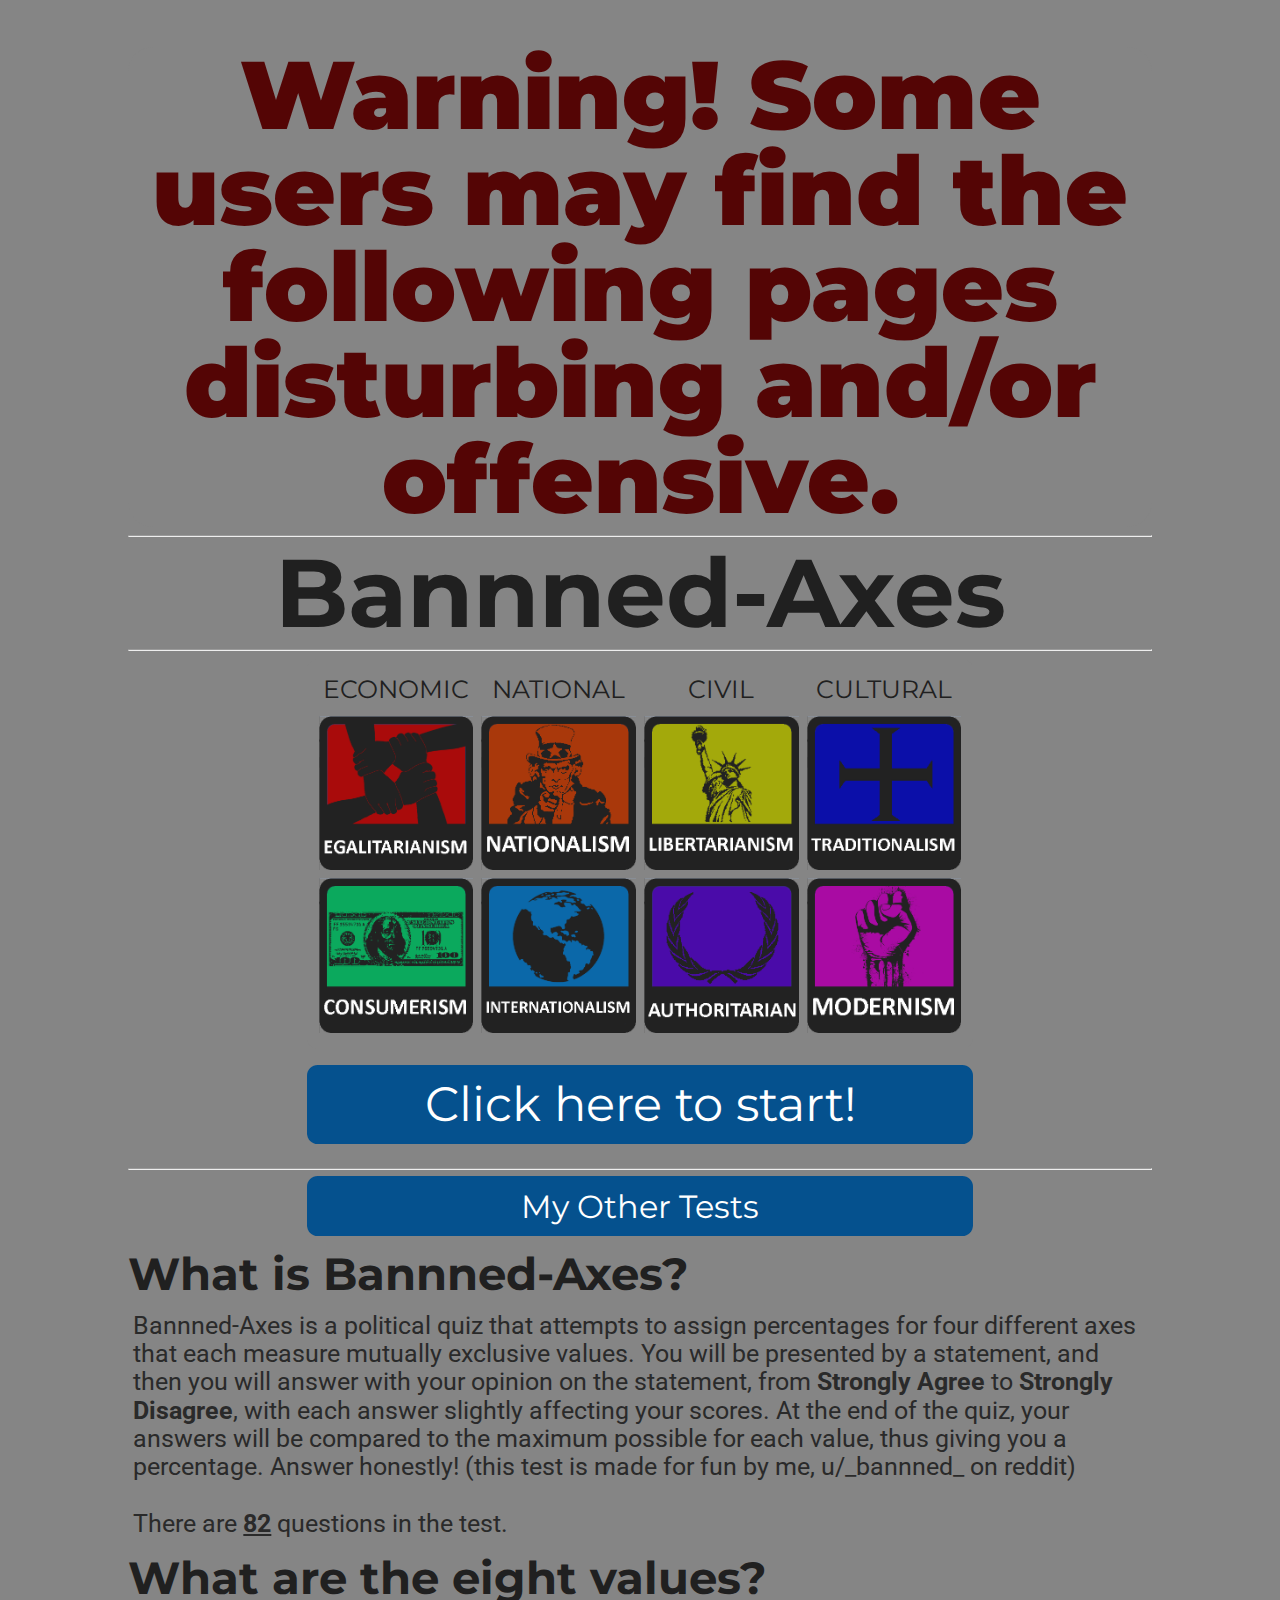
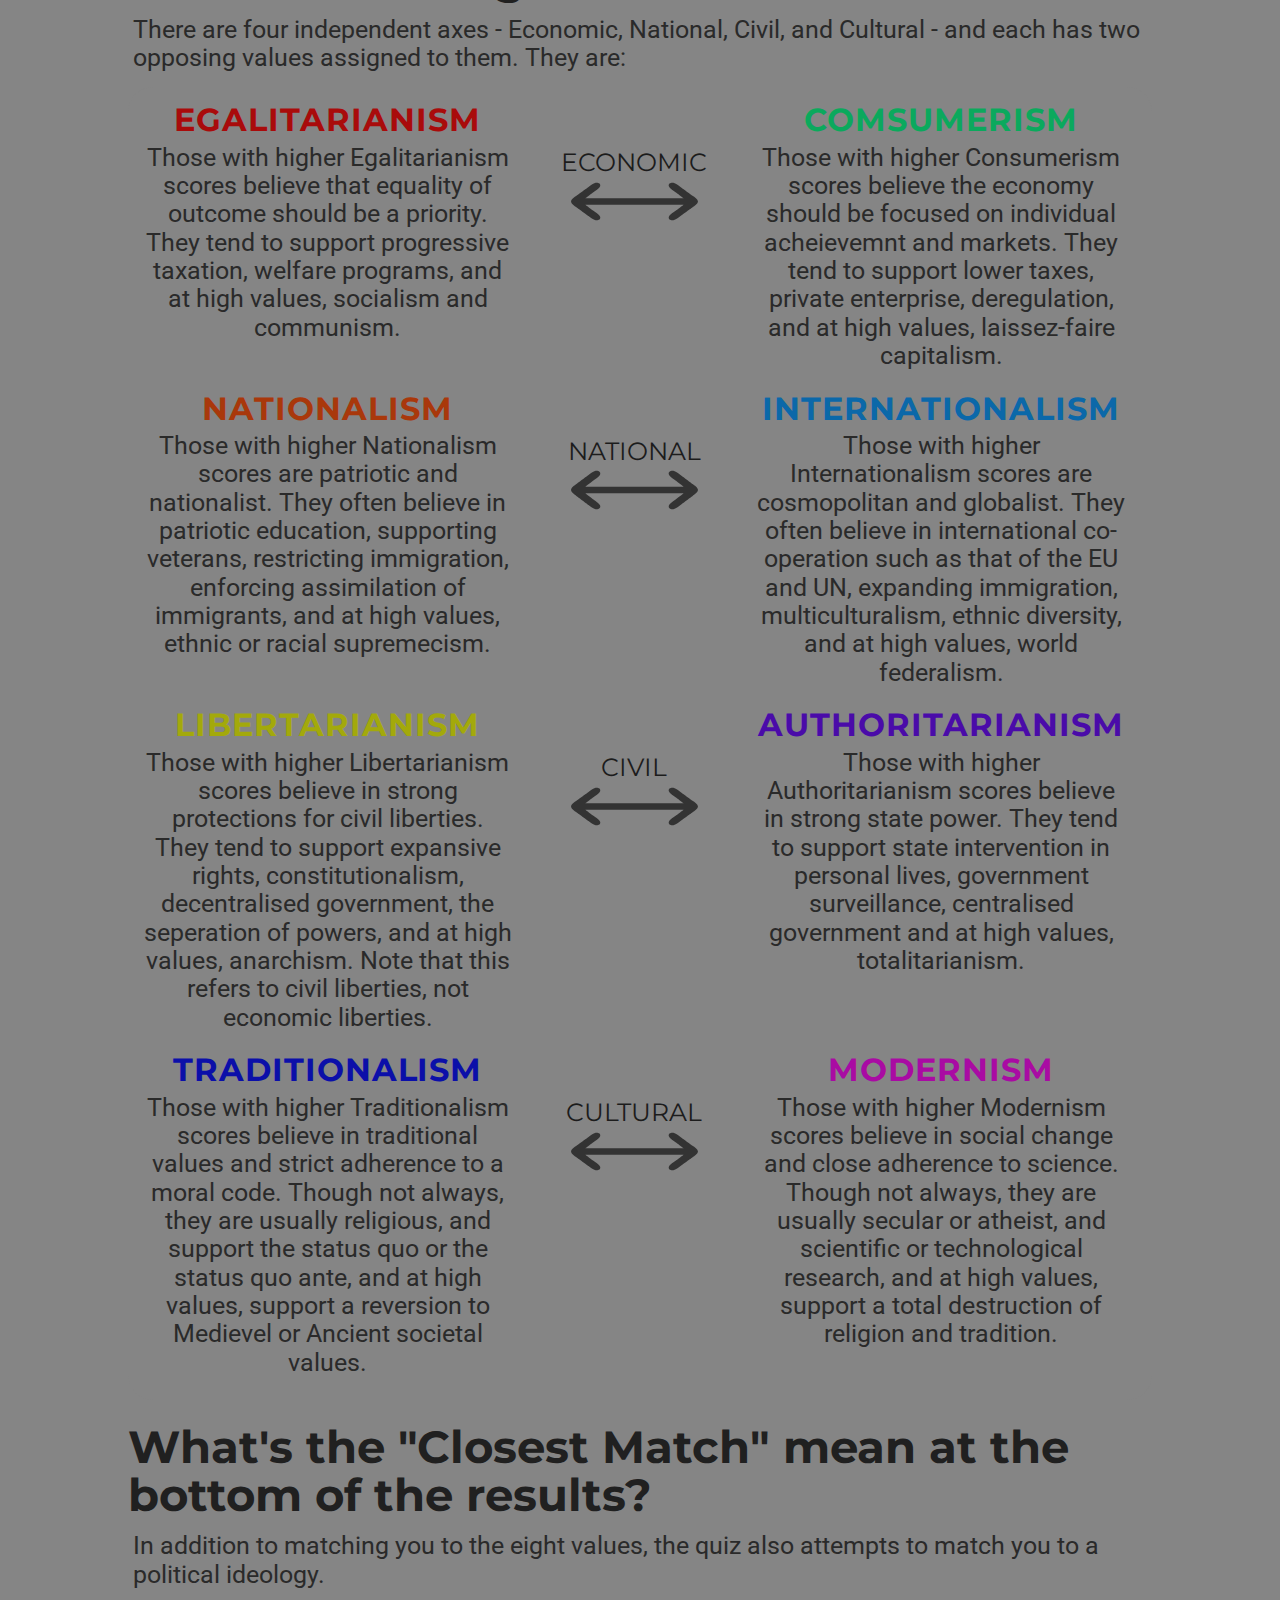
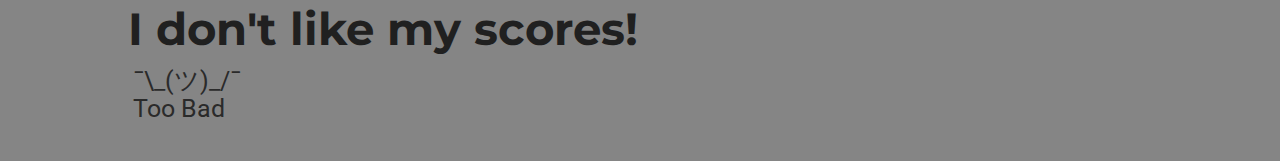
<file: index.html>
<head>
<link href="https://fonts.googleapis.com/css?family=Montserrat:300,400,700|Roboto:400,700" rel="stylesheet">
<link href='style.css' rel='stylesheet' type='text/css'>
<title>Bannned-Axes</title>
<link rel="icon" type="x-icon" href="icon.png">
<link rel="shortcut icon" type="x-icon" href="icon.png">
<meta charset="utf-8">
<script async src="//pagead2.googlesyndication.com/pagead/js/adsbygoogle.js"></script>
<script>
  (adsbygoogle = window.adsbygoogle || []).push({
    google_ad_client: "ca-pub-6511426299019766",
    enable_page_level_ads: true
  });


</script>
  
<div class="explanation_bg">
<h1><b style="color:#540505;">Warning! Some users may find the following pages disturbing and/or offensive.</b></h1>
</div>
<hr>
  
</head>
<body>
<h1>Bannned-Axes</h1>
<hr>
<div class="center">
    <div class="axis_name quadcolumn">ECONOMIC</div>
    <div class="axis_name quadcolumn">NATIONAL</div>
    <div class="axis_name quadcolumn">CIVIL</div>
    <div class="axis_name quadcolumn">CULTURAL</div>
    <a href="#anchor"><img src="value_images/equality.png" class="quadcolumn"></a>
    <a href="#anchor"><img src="value_images/nation.png" class="quadcolumn"></a>
    <a href="#anchor"><img src="value_images/liberty.png" class="quadcolumn"></a>
    <a href="#anchor"><img src="value_images/tradition.png" class="quadcolumn"></a>
    <a href="#anchor"><img src="value_images/markets.png" class="quadcolumn"></a>
    <a href="#anchor"><img src="value_images/globe.png" class="quadcolumn"></a>
    <a href="#anchor"><img src="value_images/authority.png" class="quadcolumn"></a>
    <a href="#anchor"><img src="value_images/progress.png" class="quadcolumn"></a>
</div>
<br>
<button class="button" onclick="location.href='instructions.html';" style="font-size:36pt;">Click here to start!</button>
<br><hr>
<button class="button" onclick="location.href='https://bannnedb.github.io/Bannned-Tests/';" style="font-size:24pt;">My Other Tests</button>
<h2>What is Bannned-Axes?</h2>
    <p>Bannned-Axes is a political quiz that attempts to assign percentages for four different axes that each measure mutually exclusive values. You will be presented by a statement, and then you will answer with your opinion on the statement, from <b>Strongly Agree</b> to <b>Strongly Disagree</b>, with each answer slightly affecting your scores. At the end of the quiz, your answers will be compared to the maximum possible for each value, thus giving you a percentage. Answer honestly! (this test is made for fun by me, u/_bannned_ on reddit)<br /><br />
    There are <b><u><span id="numOfQuestions"></span></u></b> questions in the test.</p>

<h2><a id="anchor">What are the eight values?</a></h2>
    <p>There are four independent axes - Economic, National, Civil, and Cultural - and each has two opposing values assigned to them. They are:</p>
    <div class="explanation_bg">
        <div class="spacer">
            <div class="explanation_blurb_left">
                <p class="value"><b style="color:#a90b0b;">EGALITARIANISM</b></p>
                <p class="blurb-text">
                    Those with higher Egalitarianism scores believe that equality of outcome should be a priority. They tend to support progressive taxation, welfare programs, and at high values, socialism and communism.
                </p>
            </div>
            <div class="explanation_axis">
                <p class="axis_name">ECONOMIC</p>
                <img class="arrow" src="double_arrow.svg"></img>
            </div>
            <div class="explanation_blurb_right">
                <p class="value"><b style="color:#0ba95d;">COMSUMERISM</b></p>
                <p class="blurb-text">
                    Those with higher Consumerism scores believe the economy should be focused on individual acheievemnt and markets. They tend to support lower taxes, private enterprise, deregulation, and at high values, laissez-faire capitalism.
                </p>
            </div>
        </div>
        <div class="spacer">
            <div class="explanation_blurb_left">
                <p class="value"><b style="color:#a9380b;">NATIONALISM</b></p>
                <p class="blurb-text">
                    Those with higher Nationalism scores are patriotic and nationalist. They often believe in patriotic education, supporting veterans, restricting immigration, enforcing assimilation of immigrants, and at high values, ethnic or racial supremecism.
                </p>
            </div>
            <div class="explanation_axis">
                <p class="axis_name">NATIONAL</p>
                <img class="arrow" src="double_arrow.svg"></img>
            </div>
            <div class="explanation_blurb_right">
                <p class="value"><b style="color:#0b68a9;">INTERNATIONALISM</b></p>
                <p class="blurb-text">
                    Those with higher Internationalism scores are cosmopolitan and globalist. They often believe in international co-operation such as that of the EU and UN, expanding immigration, multiculturalism, ethnic diversity, and at high values, world federalism.
                </p>
            </div>
        </div>
        <div class="spacer">
            <div class="explanation_blurb_left">
                <p class="value"><b style="color:#a3a90b;">LIBERTARIANISM</b></p>
                <p class="blurb-text">
                    Those with higher Libertarianism scores believe in strong protections for civil liberties. They tend to support expansive rights, constitutionalism, decentralised government, the seperation of powers, and at high values, anarchism. Note that this refers to civil liberties, not economic liberties.
                </p>
            </div>
            <div class="explanation_axis">
                <p class="axis_name">CIVIL</p>
                <img class="arrow" src="double_arrow.svg"></img>
            </div>
            <div class="explanation_blurb_right">
                <p class="value"><b style="color:#4a0ba9;">AUTHORITARIANISM</b></p>
                <p class="blurb-text">
                    Those with higher Authoritarianism scores believe in strong state power. They tend to support state intervention in personal lives, government surveillance, centralised government and at high values, totalitarianism.
                </p>
            </div>
        </div>
        <div class="spacer">
            <div class="explanation_blurb_left">
                <p class="value"><b style="color:#0b0fa9;">TRADITIONALISM</b></p>
                <p class="blurb-text">
                    Those with higher Traditionalism scores believe in traditional values and strict adherence to a moral code. Though not always, they are usually religious, and support the status quo or the status quo ante, and at high values, support a reversion to Medievel or Ancient societal values.
                </p>
            </div>
            <div class="explanation_axis">
                <p class="axis_name">CULTURAL</p>
                <img class="arrow" src="double_arrow.svg"></img>
            </div>
            <div class="explanation_blurb_right">
                <p class="value"><b style="color:#a90ba3;">MODERNISM</b></p>
                <p class="blurb-text">
                    Those with higher Modernism scores believe in social change and close adherence to science. Though not always, they are usually secular or atheist, and scientific or technological research, and at high values, support a total destruction of religion and tradition.
                </p>
            </div>
        </div>
        <br/>
    </div>

<h2 style="margin-top: 17pt;">What's the "Closest Match" mean at the bottom of the results?</h2>
    <p>In addition to matching you to the eight values, the quiz also attempts to match you to a political ideology.</p>
<h2>I don't like my scores!</h2>
    <p>¯\_(ツ)_/¯<br/>
    Too Bad
<br>

<!-- This is the script for the page itself -->
<script type="application/javascript"src="questions.js"></script>
<script type="text/javascript">
    document.getElementById("numOfQuestions").innerHTML = questions.length;
</script>
</body>
</file>
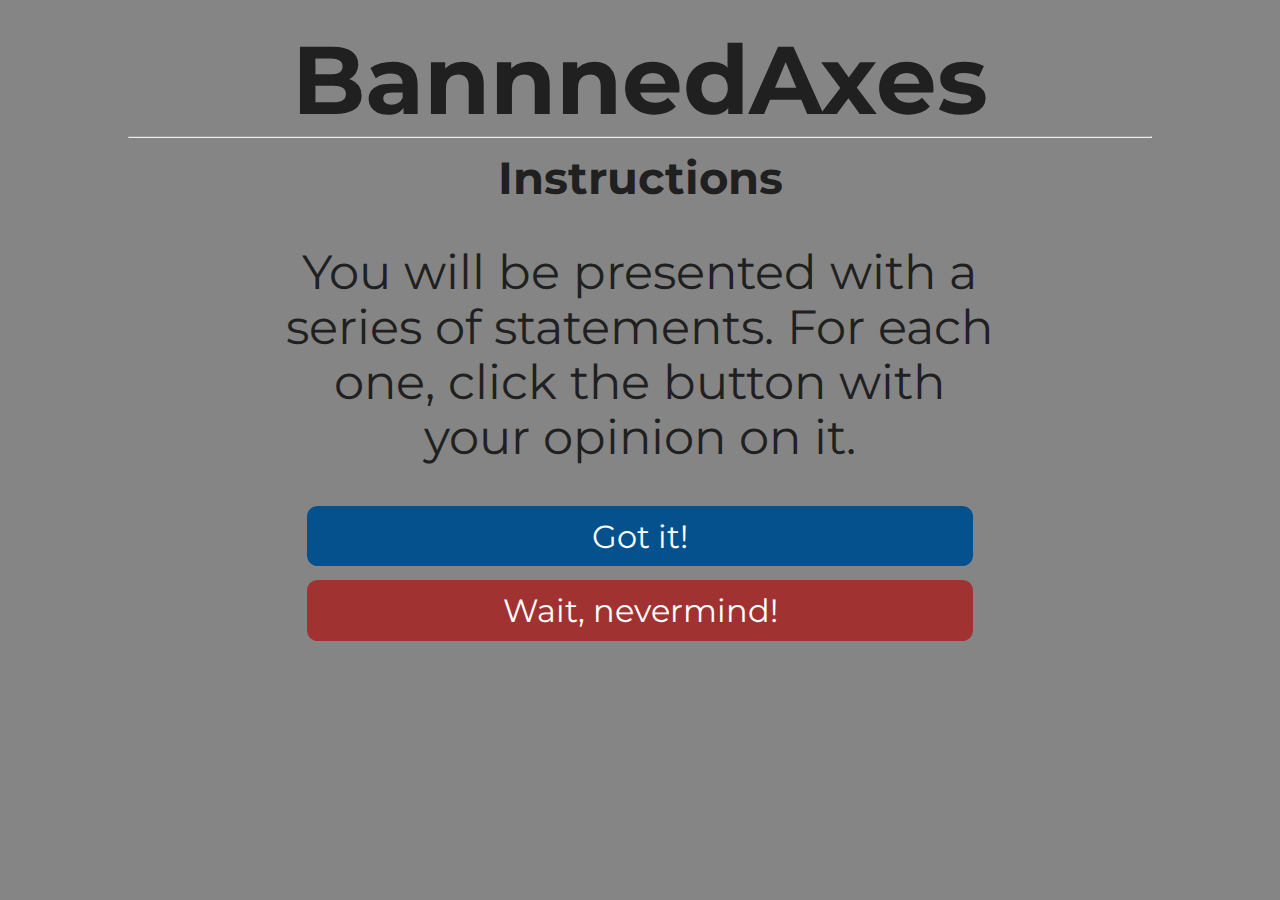
<file: instructions.html>
<head>
<link href="https://fonts.googleapis.com/css?family=Montserrat:300,400,700|Roboto:400,700" rel="stylesheet">
<link href='style.css' rel='stylesheet' type='text/css'>
<title>BannnedAxes Quiz</title>
<link rel="icon" type="x-icon" href="icon.png">
<link rel="shortcut icon" type="x-icon" href="icon.png">
<meta charset="utf-8">
<script async src="//pagead2.googlesyndication.com/pagead/js/adsbygoogle.js"></script>
<script>
  (adsbygoogle = window.adsbygoogle || []).push({
    google_ad_client: "ca-pub-6511426299019766",
    enable_page_level_ads: true
  });
</script>
</head>
<body>

<h1>BannnedAxes</h1>
<hr>
<h2 style="text-align:center;">Instructions</h2>
<p class="question">You will be presented with a series of statements. For each one, click the button with your opinion on it.</p>
<button class="button" onclick="location.href='quiz.html';">Got it!</button> <br>
<button class="button disagree" onclick="location.href='index.html';">Wait, nevermind!</button> <br>

</body>
</file>
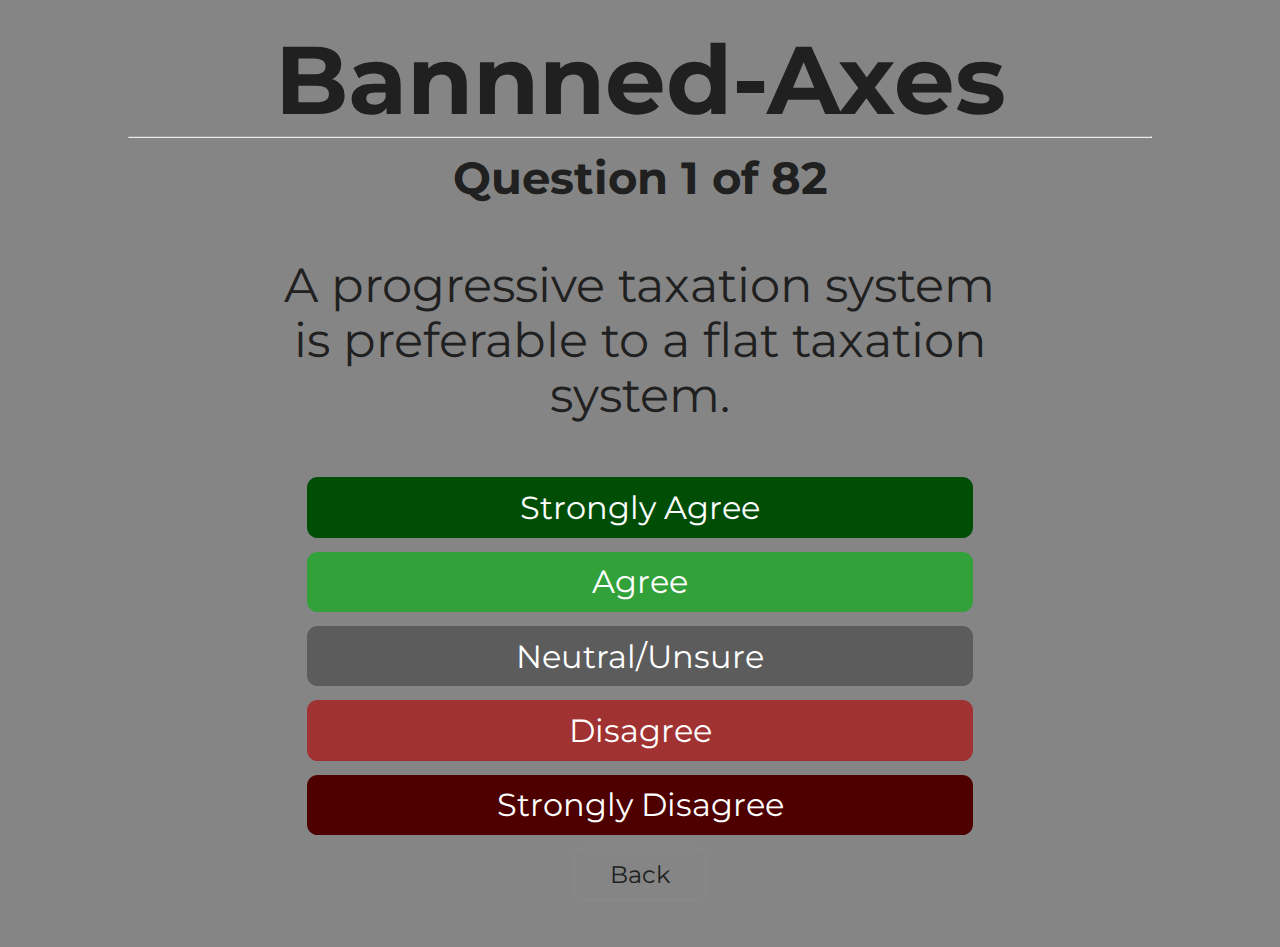
<file: quiz.html>
<head>
<link href="https://fonts.googleapis.com/css?family=Montserrat:300,400,700|Roboto:400,700" rel="stylesheet">
<link href='style.css' rel='stylesheet' type='text/css'>
<title>Bannned-Axes Quiz</title>
<link rel="icon" type="x-icon" href="icon.png">
<link rel="shortcut icon" type="x-icon" href="icon.png">
<meta charset="utf-8">
<script async src="//pagead2.googlesyndication.com/pagead/js/adsbygoogle.js"></script>
<script>
  (adsbygoogle = window.adsbygoogle || []).push({
    google_ad_client: "ca-pub-6511426299019766",
    enable_page_level_ads: true
  });
</script>
</head>
<body>
<script type="application/javascript"
        src="questions.js">
</script>
<h1>Bannned-Axes</h1>
<hr>
<h2 style="text-align:center;" id="question-number">Loading...</h2>
<p class="question" id="question-text"></p>
<button class="button stronglyAgree" onclick="next_question( 1.0)">Strongly Agree</button> <br>
<button class="button agree" onclick="next_question( 0.5)">Agree</button> <br>
<button class="button neutral" onclick="next_question( 0.0)">Neutral/Unsure</button> <br>
<button class="button disagree" onclick="next_question(-0.5)">Disagree</button> <br>
<button class="button stronglyDisagree" onclick="next_question(-1.0)">Strongly Disagree</button> <br>
<button class="small_button" onclick="prev_question()" id="back_button">Back</button>
<button class="small_button_off" id="back_button_off">Back</button><br>

<!-- JavaScript for the test itself -->
<script>
    var max_econ, max_dipl, max_govt, max_scty; // Max possible scores
    max_econ = max_dipl = max_govt = max_scty = 0;
    let econ_array = new Array(questions.length);
    let dipl_array = new Array(questions.length);
    let govt_array = new Array(questions.length);
    let scty_array = new Array(questions.length);
    var qn = 0; // Question number
    init_question();
    for (var i = 0; i < questions.length; i++) {
        max_econ += Math.abs(questions[i].effect.econ)
        max_dipl += Math.abs(questions[i].effect.dipl)
        max_govt += Math.abs(questions[i].effect.govt)
        max_scty += Math.abs(questions[i].effect.scty)
    }
    function init_question() {
        document.getElementById("question-text").innerHTML = questions[qn].question;
        document.getElementById("question-number").innerHTML = "Question " + (qn + 1) + " of " + (questions.length);
        if (qn == 0) {
            document.getElementById("back_button").style.display = 'none';
            document.getElementById("back_button_off").style.display = 'block';
        } else {
            document.getElementById("back_button").style.display = 'block';
            document.getElementById("back_button_off").style.display = 'none';
        }

    }

    function next_question(mult) {
        econ_array[qn] = mult*questions[qn].effect.econ
        dipl_array[qn] = mult*questions[qn].effect.dipl
        govt_array[qn] = mult*questions[qn].effect.govt
        scty_array[qn] = mult*questions[qn].effect.scty
        qn++;
        if (qn < questions.length) {
            init_question();
        } else {
            results();
        }
    }

    function prev_question() {
        if (qn == 0) {
            return;
        }
        qn--;
        init_question();
    }

    function calc_score(score,max) {
        return (100*(max+score)/(2*max)).toFixed(1)
    }

    function results() {
        let final_econ = econ_array.reduce((a, b) => a + b, 0)
        let final_dipl = dipl_array.reduce((a, b) => a + b, 0)
        let final_govt = govt_array.reduce((a, b) => a + b, 0)
        let final_scty = scty_array.reduce((a, b) => a + b, 0)
        location.href = `results.html`
            + `?e=${calc_score(final_econ,max_econ)}`
            + `&d=${calc_score(final_dipl,max_dipl)}`
            + `&g=${calc_score(final_govt,max_govt)}`
            + `&s=${calc_score(final_scty,max_scty)}`
    }
</script>
</body>
</file>
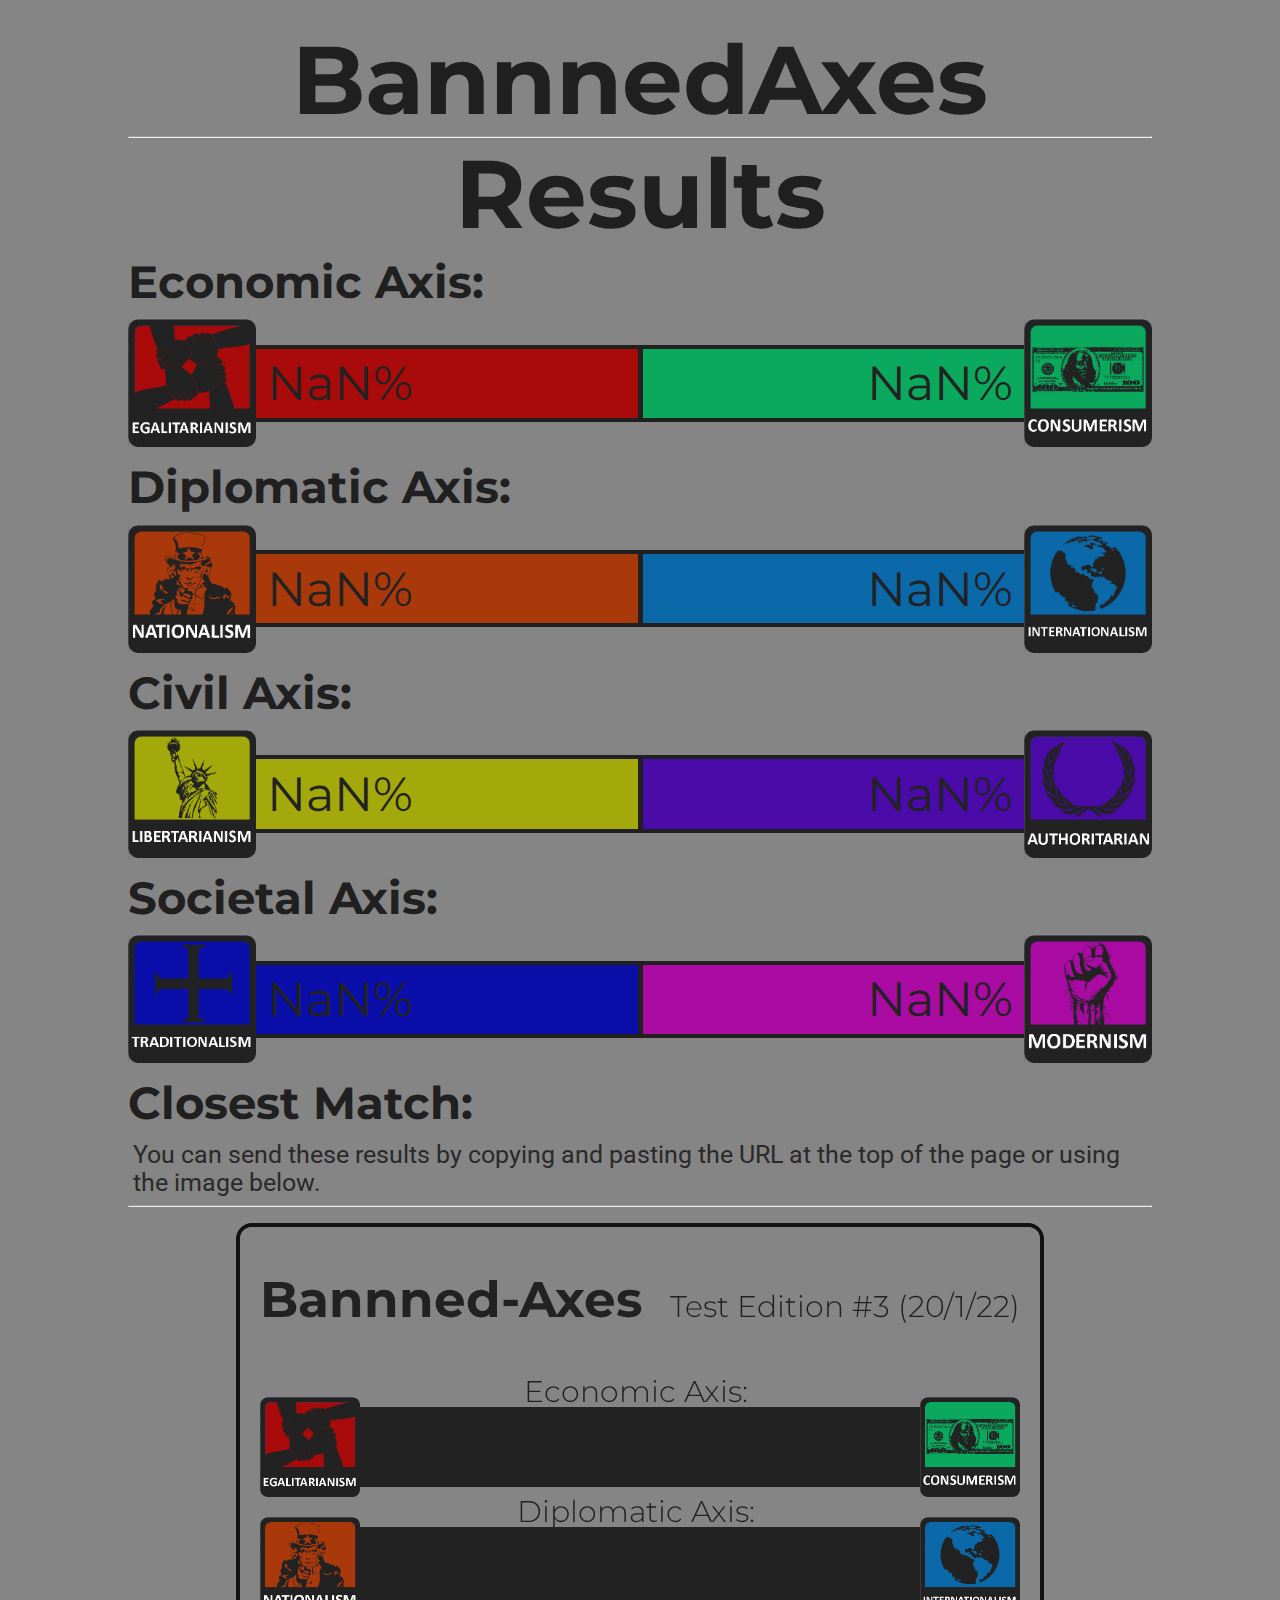
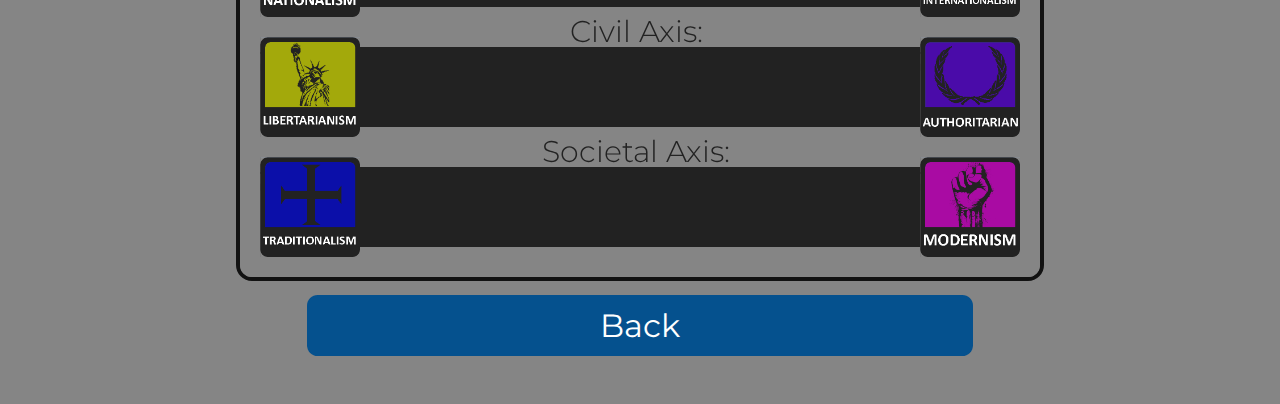
<file: results.html>
<head>
<link href="https://fonts.googleapis.com/css?family=Montserrat:300,400,700|Roboto:400,700" rel="stylesheet">
<link href='style.css' rel='stylesheet' type='text/css'>
<title>BannnedAxes Results</title>
<link rel="icon" type="x-icon" href="icon.png">
<link rel="shortcut icon" type="x-icon" href="icon.png">
<meta charset="utf-8">
<script>
  version = "Test Edition #3 (20/1/22)" //Remember to update this before making changes to the test itself!
</script>
</head>
<script type="application/javascript"
        src="ideologies.js">
</script>

<body>
<h1>BannnedAxes</h1>
<hr>

<h1>Results</h1>

<h2>Economic Axis: <span class="weight-300" id="economic-label"></span></h2>
<div class="axis">
    <img id="img-equality" src="value_images/equality.png" height="128pt"/>
    <div class="bar equality" id="bar-equality"><div class="text-wrapper" id="equality"></div></div>
    <div class="bar wealth" id="bar-wealth"><div class="text-wrapper" id="wealth"></div></div>
    <img id="img-wealth" src="value_images/markets.png" height="128pt"/>
</div>
<h2>Diplomatic Axis: <span class="weight-300" id="diplomatic-label"></span></h2>
<div class="axis">
    <img id="img-might" src="value_images/nation.png" height="128pt"/>
    <div class="bar might" id="bar-might"><div class="text-wrapper" id="might"></div></div>
    <div class="bar peace" id="bar-peace"><div class="text-wrapper" id="peace"></div></div>
    <img id="img-peace" src="value_images/globe.png" height="128pt"/>
</div>
<h2>Civil Axis: <span class="weight-300" id="state-label"></span></h2>
<div class="axis">
    <img id="img-liberty" src="value_images/liberty.png" height="128pt"/>
    <div class="bar liberty" id="bar-liberty"><div class="text-wrapper" id="liberty"></div></div>
    <div class="bar authority" id="bar-authority"><div class="text-wrapper" id="authority"></div></div>
    <img id="img-authority" src="value_images/authority.png" height="128pt"/>
</div>
<h2>Societal Axis: <span class="weight-300" id="society-label"></span></h2>
<div class="axis">
    <img id="img-tradition" src="value_images/tradition.png" height="128pt"/>
    <div class="bar tradition" id="bar-tradition"><div class="text-wrapper" id="tradition"></div></div>
    <div class="bar progress" id="bar-progress"><div class="text-wrapper" id="progress"></div></div>
    <img id="img-progress" src="value_images/progress.png" height="128pt"/>
</div>
<h2>Closest Match: <span class="weight-300" id="ideology-label"></span></h2>
<p>You can send these results by copying and pasting the URL at the top of the page or using the image below.</p>
<hr/>
<img src="" id="banner">
<button class="button" onclick="location.href='index.html';">Back</button> <br>
<script>
    function getQueryVariable(variable)
    {
           var query = window.location.search.substring(1)
           var vars = query.split("&")
           for (var i=0;i<vars.length;i++) {
                   var pair = vars[i].split("=")
                   if(pair[0] == variable) {return pair[1]}
           }
           return(NaN);
    }

    function setBarValue(name, value) {
        innerel = document.getElementById(name)
        outerel = document.getElementById("bar-" + name)
        outerel.style.width = (value + "%")
        innerel.innerHTML = (value + "%")
        if (innerel.offsetWidth + 20 > outerel.offsetWidth) {
            innerel.style.visibility = "hidden"
        }
    }

    econArray = ["Communist","Socialist","Liberal","Centrist","Regulationist","Capitalist","Market Fundamentalist"]
    diplArray = ["World Federalist","Globalist","Multiculturalist","Centrist","Patriot","Nationalist","Ultranationalist"]
    govtArray = ["Anarchist","Minarchist","Libertarian","Centrist","Statist","Authoritarian","Totalitarian"]
    sctyArray = ["Revolutionary","Radical","Progressive","Centrist","Conservative","Reactionary","Antiquitist"]

    function setLabel(val,ary) {
        if (val > 100) { return "" } else
        if (val > 90) { return ary[0] } else
        if (val > 75) { return ary[1] } else
        if (val > 60) { return ary[2] } else
        if (val >= 40) { return ary[3] } else
        if (val >= 25) { return ary[4] } else
        if (val >= 10) { return ary[5] } else
        if (val >= 0) { return ary[6] } else
        	{return ""}
    }

    equality  = getQueryVariable("e")
    peace     = getQueryVariable("d")
    liberty   = getQueryVariable("g")
    progress  = getQueryVariable("s")
    wealth    = (100 - equality).toFixed(1)
    might     = (100 - peace   ).toFixed(1)
    authority = (100 - liberty ).toFixed(1)
    tradition = (100 - progress).toFixed(1)

    setBarValue("equality", equality)
    setBarValue("wealth", wealth)
    setBarValue("peace", peace)
    setBarValue("might", might)
    setBarValue("liberty", liberty)
    setBarValue("authority", authority)
    setBarValue("progress", progress)
    setBarValue("tradition", tradition)

    document.getElementById("economic-label").innerHTML = setLabel(equality, econArray)
    document.getElementById("diplomatic-label").innerHTML = setLabel(peace, diplArray)
    document.getElementById("state-label").innerHTML = setLabel(liberty, govtArray)
    document.getElementById("society-label").innerHTML = setLabel(progress, sctyArray)

    ideology = ""
    ideodist = Infinity
    for (var i = 0; i < ideologies.length; i++) {
        dist = 0
        dist += Math.pow(Math.abs(ideologies[i].stats.econ - equality), 2)
        dist += Math.pow(Math.abs(ideologies[i].stats.govt - liberty), 2)
        dist += Math.pow(Math.abs(ideologies[i].stats.dipl - peace), 1.73856063)
        dist += Math.pow(Math.abs(ideologies[i].stats.scty - progress), 1.73856063)
        if (dist < ideodist) {
            ideology = ideologies[i].name
            ideodist = dist
        }
    }
    document.getElementById("ideology-label").innerHTML = ideology

    function createImage(src, x, y, w, h) {
        img = new Image ()
        img.src = src
        img.onLoad = function() {
            ctx.drawImage(img, x, y, w, h)
        }
    }

    window.onload = function() {
        var c = document.createElement("canvas")
        var ctx = c.getContext("2d")
        c.width = 800;
        c.height = 650;
        ctx.fillStyle = "#858585"
        ctx.fillRect(0,0,800,650);

        img = document.getElementById("img-equality")
        ctx.drawImage(img, 20, 170, 100, 100);
        img = document.getElementById("img-wealth")
        ctx.drawImage(img, 680, 170, 100, 100)
        img = document.getElementById("img-might")
        ctx.drawImage(img, 20, 290, 100, 100)
        img = document.getElementById("img-peace")
        ctx.drawImage(img, 680, 290, 100, 100)
        img = document.getElementById("img-liberty")
        ctx.drawImage(img, 20, 410, 100, 100)
        img = document.getElementById("img-authority")
        ctx.drawImage(img, 680, 410, 100, 100)
        img = document.getElementById("img-tradition")
        ctx.drawImage(img, 20, 530, 100, 100)
        img = document.getElementById("img-progress")
        ctx.drawImage(img, 680, 530, 100, 100)

        ctx.fillStyle="#222222"
        ctx.fillRect(120, 180, 560, 80)
        ctx.fillRect(120, 300, 560, 80)
        ctx.fillRect(120, 420, 560, 80)
        ctx.fillRect(120, 540, 560, 80)
        ctx.fillStyle="#a90b0b"
        ctx.fillRect(120, 184, 5.6*equality-2, 72)
        ctx.fillStyle="#0ba95d"
        ctx.fillRect(682-5.6*wealth, 184, 5.6*wealth-2, 72)
        ctx.fillStyle="#a9380b"
        ctx.fillRect(120, 304, 5.6*might-2, 72)
        ctx.fillStyle="#0b68a9"
        ctx.fillRect(682-5.6*peace, 304, 5.6*peace-2, 72)
        ctx.fillStyle="#a3a90b"
        ctx.fillRect(120, 424, 5.6*liberty-2, 72)
        ctx.fillStyle="#4a0ba9"
        ctx.fillRect(682-5.6*authority, 424, 5.6*authority-2, 72)
        ctx.fillStyle="#0b0fa9"
        ctx.fillRect(120, 544, 5.6*tradition-2, 72)
        ctx.fillStyle="#a90ba3"
        ctx.fillRect(682-5.6*progress, 544, 5.6*progress-2, 72)
        ctx.fillStyle="#222222"
        ctx.font="700 50px Montserrat"
        ctx.textAlign="left"
        ctx.fillText("Bannned-Axes", 20, 90)
        ctx.font="50px Montserrat"
        ctx.fillText(ideology, 20, 140)

        ctx.textAlign="left"
        if (equality  > 30) {ctx.fillText(equality + "%", 130, 237.5)}
        if (might     > 30) {ctx.fillText(might + "%", 130, 357.5)}
        if (liberty   > 30) {ctx.fillText(liberty + "%", 130, 477.5)}
        if (tradition > 30) {ctx.fillText(tradition + "%", 130, 597.5)}
        ctx.textAlign="right"
        if (wealth    > 30) {ctx.fillText(wealth + "%", 670, 237.5)}
        if (peace     > 30) {ctx.fillText(peace + "%", 670, 357.5)}
        if (authority > 30) {ctx.fillText(authority + "%", 670, 477.5)}
        if (progress  > 30) {ctx.fillText(progress + "%", 670, 597.5)}

        ctx.font="300 30px Montserrat"
		ctx.fillText(version, 780, 90)
        ctx.textAlign="center"
        ctx.fillText("Economic Axis: " + document.getElementById("economic-label").innerHTML, 400, 175)
        ctx.fillText("Diplomatic Axis: " + document.getElementById("diplomatic-label").innerHTML, 400, 295)
        ctx.fillText("Civil Axis: " + document.getElementById("state-label").innerHTML, 400, 415)
        ctx.fillText("Societal Axis: " + document.getElementById("society-label").innerHTML, 400, 535)

        document.getElementById("banner").src = c.toDataURL();
    }
    </script>
</body>
</file>
<file: style.css>
html {
    background-color: #858585;
    padding: 0px;
    scroll-behavior: smooth;
}
body {
    width: 80%;
    min-height: calc(100vh - 4em);
    margin: 0 auto;
    padding: 2em;
    background-color: #858585;
    border-color: #858585;
    border-left-style: solid;
    border-right-style: solid;
    border-width: 20px;
}
p {
    color: #2a2a2a;
    font-family: 'Roboto', sans-serif;
    font-size: 18.5pt;
    line-height: 1.15;
    margin: 4pt;
}

p.value {
    margin-top: 22px;
    margin-bottom: 22px;
    text-indent: -16pt;
    margin-left: 20pt;
    font-size: 24pt;
    line-height: 2.11666656px;
    letter-spacing: 0.03em;
    font-family: 'Montserrat';
}

p.axis_name {
    margin-top: 50px;
    color: #1c1c1c;
    font-size: 19pt;
    font-family: 'Montserrat';
}
p.question {
    margin: 16pt auto;
    color: #202020;
    font-family: 'Montserrat', sans-serif;
    font-weight: normal;
    width: 70%;
    min-width: 500pt;
    min-height: 144pt;
    background-color: #858585;
    padding: 16pt;
    border-radius: 16pt;
    font-size: 36pt;
    display: flex;
    justify-content: center;
    align-items: center;
    text-align: center;

}
h1 {
    color: #202020;
    font-family: 'Montserrat', sans-serif;
    font-size: 72pt;
    text-align: center;
    line-height: 72pt;
    margin-top: 0pt;
    margin-bottom: 0pt;
}
h2 {
    color: #202020;
    font-family: 'Montserrat', sans-serif;
    font-size: 34pt;
    line-height: 36pt;
    margin-top: 12pt;
    margin-bottom: 10pt;
}
li {
    font-size: 16pt;
    text-indent: 16pt;
}
a {
    font-family: inherit;
}
div.center {
    background-color: #858585;
    font-family: 'Montserrat', sans-serif;
    border-radius: 8pt;
    padding: 6pt;
    color: gray;
    width: 50%;
    min-width: 488pt;
    text-align: center;
    text-decoration: none;
    display: block;
    font-size: 24pt;
    margin: auto;
}
img.quadcolumn {
    width: 23.75%;
    transition: transform .3s;
}
img.quadcolumn:hover {
    transform: scale(1.05);
  }
div.quadcolumn {
    width: 23.75%;
}
div.axis_name {
    color: #202020;
    font-size: 19pt;
    font-family: 'Montserrat';
    display: inline-block;
    padding-bottom: 8.65pt;
}
.spacer {
    display: flex;
}
.spacer > div{
    margin-top: 10px;
    display: inline-block;
    *display: inline; /* For IE7 */
    text-align: center;
}
.button {
    background-color: #05518e;
    font-family: 'Montserrat', sans-serif;
    border: none;
    border-radius: 8pt;
    color: white;
    padding: 8pt;
    width: 50%;
    min-width: 500pt;
    text-align: center;
    text-decoration: none;
    display: block;
    font-size: 24pt;
    margin: -2px auto;
    cursor: pointer;
}
.button:hover, .button:focus { background: #05518e; }
.stronglyAgree { background: #004e06; }
.stronglyAgree:hover, .stronglyAgree:focus { background: #003404; }
.agree { background: #32a13a; }
.agree:hover, .agree:focus { background: #28762e; }
.neutral { background: #5c5c5c; }
.neutral:hover, .neutral:focus { background: #313131; }
.disagree { background: #a13232; }
.disagree:hover, .disagree:focus { background: #762828; }
.stronglyDisagree { background: #4e0000; }
.stronglyDisagree:hover, .stronglyDisagree:focus { background: #340000; }

.small_button, .small_button_off {
    background-color: #202020;
    font-family: 'Montserrat', sans-serif;
    border: none;
    border-radius: 8pt;
    color: gray;
    padding: 8pt;
    width: 10%;
    min-width: 100pt;
    text-align: center;
    text-decoration: none;
    display: block;
    font-size: 18pt;
    margin: -2px auto;
    cursor: pointer;
}

.small_button:hover, .small_button:focus {
    background: #222;
}

.small_button_off {
    background-color: #858585;
    color: #202020;
    border: 2px solid #888;
    cursor: not-allowed;
    margin: -4px auto;
}
.arrow {
    width: 60%;
    height: auto;
}
div.explanation_blurb_left {
    vertical-align: top;
    width: 37%;
    margin-left: 1%;
    margin-right: 1%;
}
div.explanation_blurb_right {
    vertical-align: top;
    width: 37%;
    margin-left: 1%;
    margin-right: 1%;
}
div.explanation_axis {
    width: 20.9%;
    vertical-align: top;
}
div.axis {
    width: 100%;
    display: flex;
    align-items: center;
    justify-content: center;
}
div.bar {
    height: 36pt;
    line-height: 36pt;
    padding: 8pt;
    margin-top: 4pt;
    margin-bottom: 4pt;
    border-width: 4px;
    border-right-width: 1px;
    border-top-style: solid;
    border-bottom-style: solid;
    border-color: #202020;
    background-color: #858585;
    display: block;
    width: 50%;
}
div.text-wrapper {
    font-family: 'Montserrat', sans-serif;
    font-size: 36pt;
    line-height: 36pt;
    color: #222222;
    display: inline-block;
}
div.equality {
    background-color: #a90b0b;
    text-align: left;
    border-right-style: solid;
}
div.wealth {
    background-color: #0ba95d;
    text-align: right;
    border-left-style: solid;
}
div.liberty {
    background-color: #a3a90b;
    text-align: left;
    border-right-style: solid;
}
div.authority {
    background-color: #4a0ba9;
    text-align: right;
    border-left-style: solid;
}
div.peace {
    background-color: #0b68a9;
    text-align: right;
    border-left-style: solid;
}
div.might {
    background-color: #a9380b;
    text-align: left;
    border-right-style: solid;
}
div.progress {
    background-color: #a90ba3;
    text-align: right;
    border-left-style: solid;
}
div.tradition {
    background-color: #0b0fa9;
    text-align: left;
    border-right-style: solid;
}
span.weight-300 {
    font-weight: 300;
}
.explanation_bg {
    background-color: #858585;
    border-radius: 25px;
    margin-top: 15px;
}
#banner {
    border-color: #121212;
    border-style: solid;
    border-width: 4px;
    border-radius: 12pt;
    display: block;
    margin: 12pt;
    margin-left: auto;
    margin-right: auto;
}
</file>
